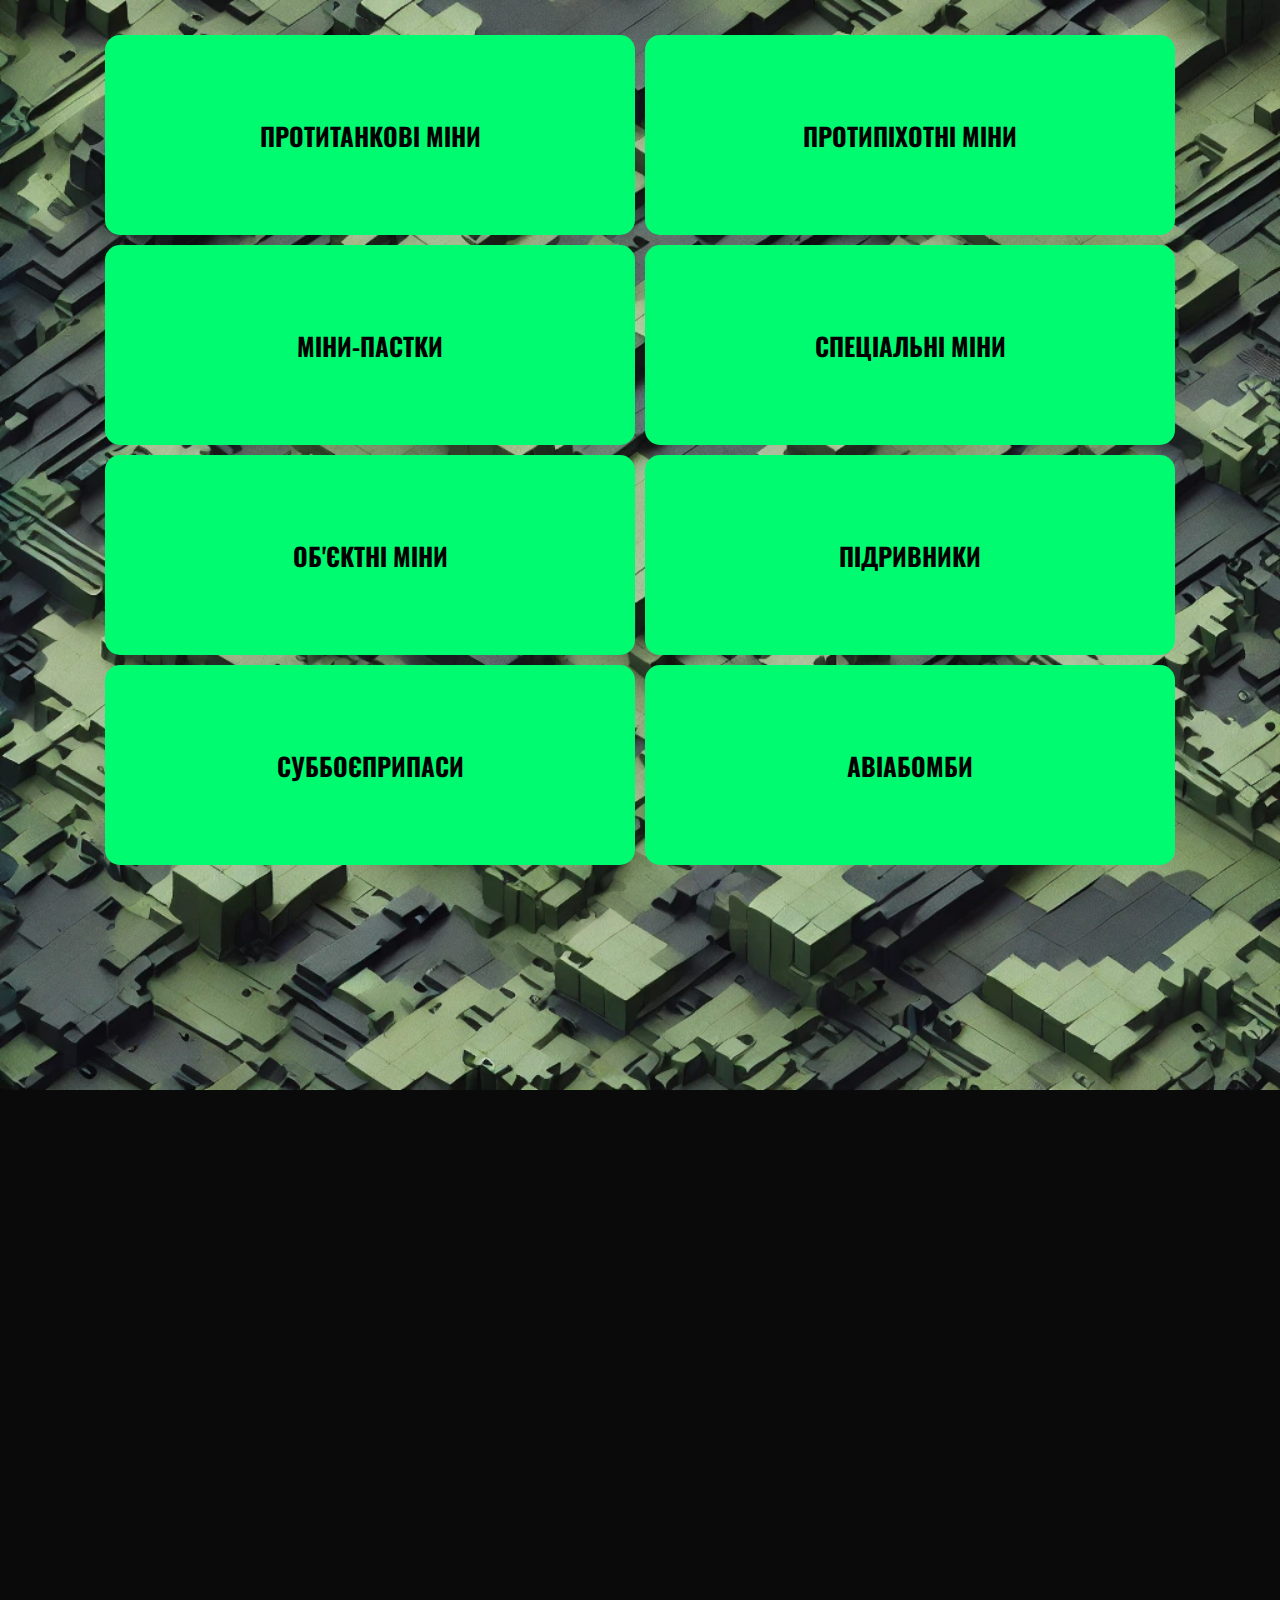
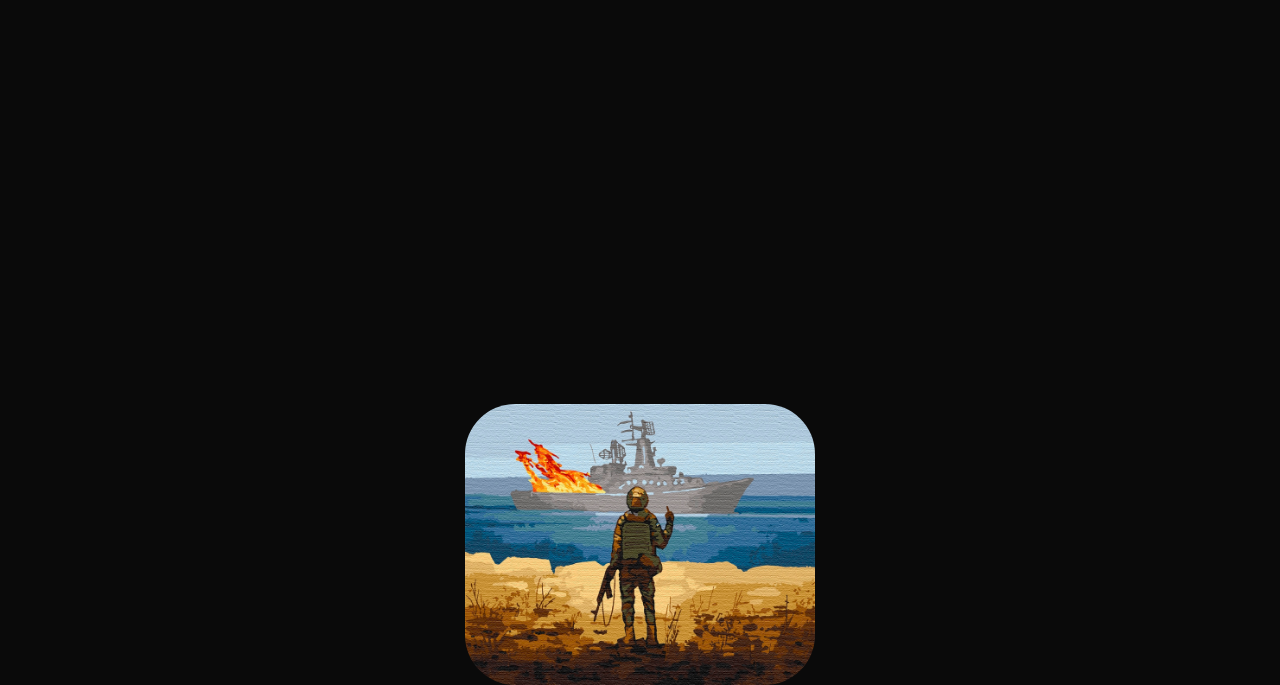
<file: index.html>
<!DOCTYPE html>
<html lang="en">
<head>
	<meta charset="UTF-8">
	<meta name="viewport" content="width=device-width, initial-scale=1.0">
	<link rel="preconnect" href="https://fonts.googleapis.com">
	<link rel="preconnect" href="https://fonts.gstatic.com" crossorigin>
	<link href="https://fonts.googleapis.com/css2?family=Oswald:wght@700&display=swap" rel="stylesheet">
	<link rel="stylesheet" href="styles.css">
	<title>MainPage</title>
</head>
<body>

<div class="main">
	<a class="button" title="ПРОТИТАНКОВІ МІНИ" href="html/anti-tank_mines.html"></a>
	<a class="button" title="ПРОТИПІХОТНІ МІНИ" href="html/anti-personnel_mines.html"></a>
	<a class="button" title="МІНИ-ПАСТКИ" href="html/booby_traps.html"></a>
	<a class="button" title="СПЕЦІАЛЬНІ МІНИ" href="html/special_mines.html"></a>
	<a class="button" title="ОБ'ЄКТНІ МІНИ" href="html/object_mines.html"></a>
	<a class="button" title="ПІДРИВНИКИ" href="html/bombers.html"></a>
	<a class="button" title="СУББОЄПРИПАСИ" href="html/submunitions.html"></a>
	<a class="button" title="АВІАБОМБИ" href="html/bombs.html"></a>
	<div></div>
</div>
<div class="footer">
	<img src="images/ship.jpg" alt="Russian warship, fuck you.">
</div>

</body>
</html>
</file>
<file: styles.css>
*
{
    padding: 0;
    margin: 0;
}

body
{
    background-color: #0a0a0a;
}

.main
{
    background: url(images/uniform_texture_terrain.webp) no-repeat;
    background-size: cover;
    background-position: center;
    background-attachment: fixed;
    text-align: center;
    margin: 0;
    display: flex;
    flex-wrap: wrap;
    justify-content: center;
    clip-path: ellipse(150% 95% at 50% 0%);
    padding: 100px;
    padding-top: 30px;
    padding-bottom: 500px;
}

.main .button::before
{
    content: attr(title);
}

.main .button
{
    display: flex;
    text-decoration: none;
    color: #000;
    width: calc(50% - 10px);
    height: 200px;
    background-color: #00fb71;
    font-size: 25px;
    font-family: "Oswald", sans-serif;
    font-weight: 700;
    font-style: normal;
    border: none;
    border-radius: 15px;
    margin: 5px;
    word-wrap: break-word;
    word-break: break-all;
    justify-content: center;
    align-items: center;
    transition: transform 0.1s ease, background-color 0.2s ease;
    position: relative;
}

.main .button:active
{
    transform: scale(0.97) translateY(5px);
    background-color: #00d460;
}

@media (max-width: 600px) {
    .main {
        padding: 10px;
    }
    .button {
        font-size: 16px;
        width: calc(50% - 10px);
        height: 100px;
    }
}

.main div
{
    height: 100vh;
}

.footer
{
    display: flex;
    height: 25vh;
    flex-direction: column;
    justify-content: flex-end;
    align-items: center;
}

.footer img
{
    border-radius: 50px;
    width: 350px;
    height: 325px;
}
</file>
